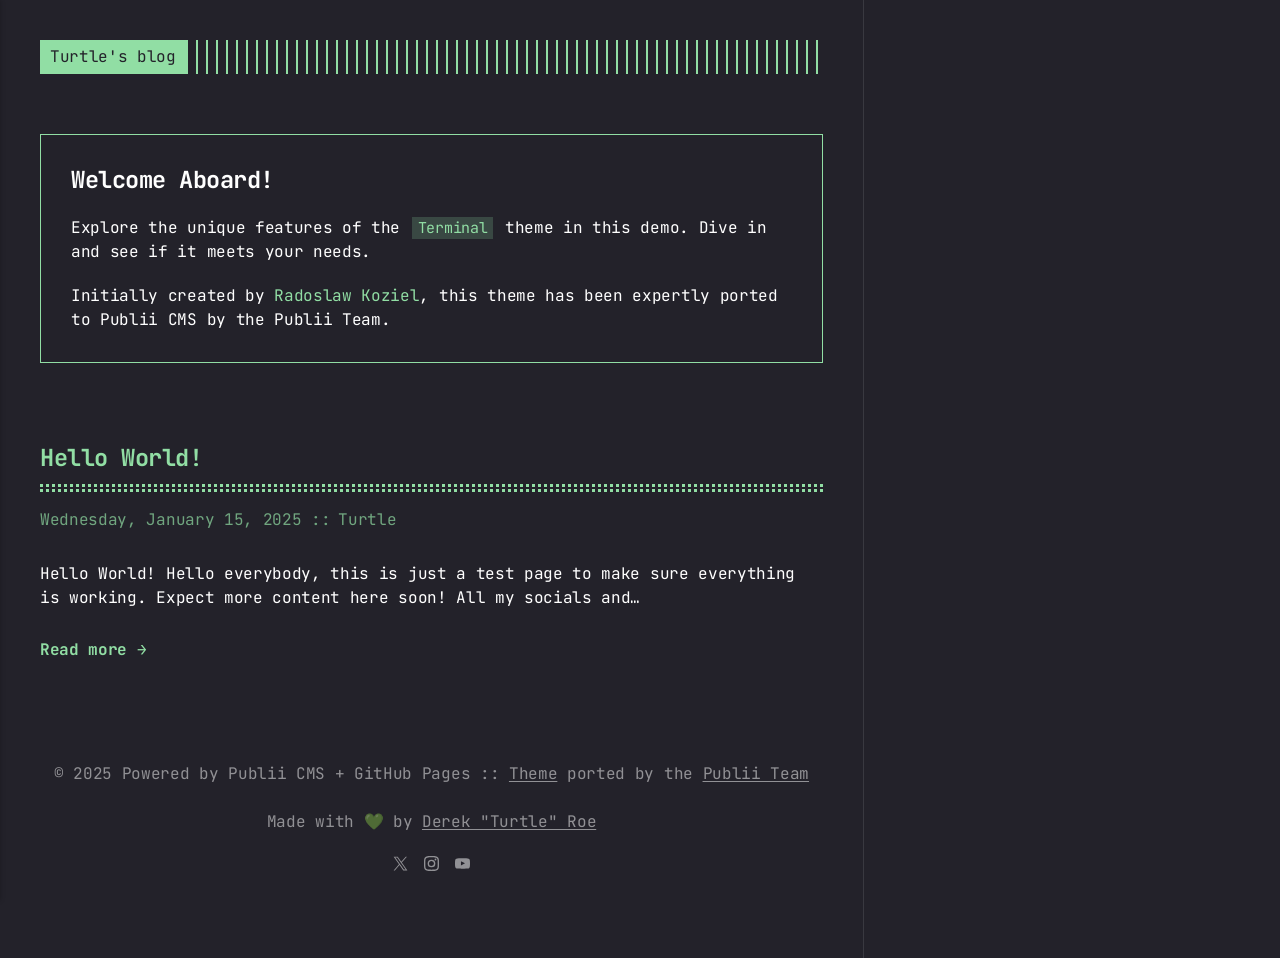
<file: index.html>
<!DOCTYPE html><html lang="en-us"><head><meta charset="utf-8"><meta http-equiv="X-UA-Compatible" content="IE=edge"><meta name="viewport" content="width=device-width,initial-scale=1"><title>Turtle&#x27;s blog</title><meta name="generator" content="Publii Open-Source CMS for Static Site"><link rel="canonical" href="./"><link rel="preload" href="./assets/dynamic/fonts/jetbrainsmono/jetbrainsmono.woff2" as="font" type="font/woff2" crossorigin><link rel="preload" href="./assets/dynamic/fonts/jetbrainsmono/jetbrainsmono-italic.woff2" as="font" type="font/woff2" crossorigin><link rel="stylesheet" href="./assets/css/style.css?v=d0452dc359017e29f30d594f82762bfa"><script type="application/ld+json">{"@context":"http://schema.org","@type":"Organization","name":"Turtle's blog","url":"./","sameAs":["https://twitter.com/derekturtleroe","https://instagram.com/derekturtleroe","https://youtube.com/@derekturtleroe"]}</script><noscript><style>img[loading] {
                    opacity: 1;
                }</style></noscript></head><body class="home-template"><div class="container"><header class="header"><div class="header__logo"><a class="logo" href="./">Turtle&#x27;s blog</a></div><nav class="navbar js-navbar"><button class="navbar__toggle js-toggle" aria-label="Menu" aria-haspopup="true" aria-expanded="false"><span class="navbar__toggle-box"><span class="navbar__toggle-inner">Menu</span></span></button><ul class="navbar__menu"></ul></nav></header><main class="content"><div class="hero framed"><h1>Welcome Aboard!</h1><p>Explore the unique features of the <code>Terminal</code> theme in this demo. Dive in and see if it meets your needs.</p><p>Initially created by <a href="https://github.com/panr" target="_blank" rel="nofollow noopener">Radoslaw Koziel</a>, this theme has been expertly ported to Publii CMS by the Publii Team.</p></div><div class="posts"><article class="post"><header><h2 class="h1 post__title"><a href="./test-page.html">Hello World!</a></h2><div class="post__meta"><time datetime="2025-01-15T05:53" class="post__date">Wednesday, January 15, 2025 </time><a href="./authors/turtle/" class="post__author">Turtle</a></div><div class="post__tags"></div></header><div class="post__content"><p>Hello World! Hello everybody, this is just a test page to make sure everything is working. Expect more content here soon! All my socials and&hellip;</p><a href="./test-page.html" class="read-more">Read more &#8594;</a></div></article></div></main><footer class="footer"><div class="footer__inner"><div class="footer__copyright"><p>© 2025 Powered by Publii CMS + GitHub Pages :: <a href="https://github.com/panr/hugo-theme-terminal" target="_blank" rel="noopener">Theme</a> ported by the <a href="https://getpublii.com/customization-service/" target="_blank" rel="noopener">Publii Team</a><br><br>Made with 💚 by <a href="https://bio.link/derekturtleroe">Derek "Turtle" Roe</a></p></div><div class="footer__social"><a href="https://twitter.com/derekturtleroe" aria-label="Twitter"><svg><use xlink:href="./assets/svg/svg-map.svg#twitter"/></svg> </a><a href="https://instagram.com/derekturtleroe" aria-label="Instagram"><svg><use xlink:href="./assets/svg/svg-map.svg#instagram"/></svg> </a><a href="https://youtube.com/@derekturtleroe" aria-label="Youtube"><svg><use xlink:href="./assets/svg/svg-map.svg#youtube"/></svg></a></div></div></footer></div><script defer="defer" src="./assets/js/scripts.min.js?v=c2232aa7558e9517946129d2a1b8c770"></script><script>window.publiiThemeMenuConfig={mobileMenuMode:'sidebar',animationSpeed:300,submenuWidth: 'auto',doubleClickTime:500,mobileMenuExpandableSubmenus:true,relatedContainerForOverlayMenuSelector:'.top'};</script><script>var images = document.querySelectorAll('img[loading]');
        for (var i = 0; i < images.length; i++) {
            if (images[i].complete) {
                images[i].classList.add('is-loaded');
            } else {
                images[i].addEventListener('load', function () {
                    this.classList.add('is-loaded');
                }, false);
            }
        }</script></body></html>
</file>
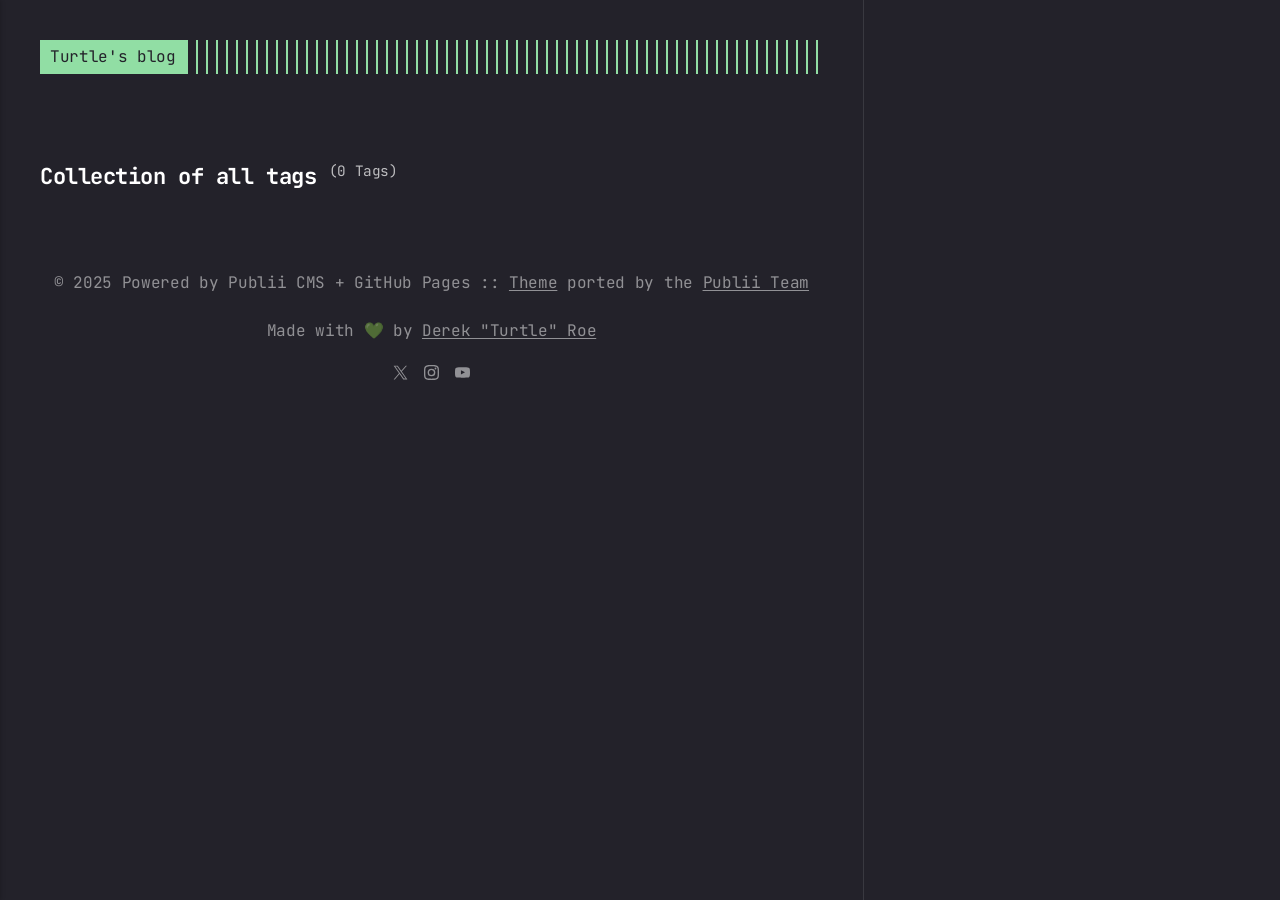
<file: tags/index.html>
<!DOCTYPE html><html lang="en-us"><head><meta charset="utf-8"><meta http-equiv="X-UA-Compatible" content="IE=edge"><meta name="viewport" content="width=device-width,initial-scale=1"><title>All tags - Turtle&#x27;s blog</title><meta name="robots" content="noindex, follow"><meta name="generator" content="Publii Open-Source CMS for Static Site"><link rel="preload" href="./../assets/dynamic/fonts/jetbrainsmono/jetbrainsmono.woff2" as="font" type="font/woff2" crossorigin><link rel="preload" href="./../assets/dynamic/fonts/jetbrainsmono/jetbrainsmono-italic.woff2" as="font" type="font/woff2" crossorigin><link rel="stylesheet" href="./../assets/css/style.css?v=d0452dc359017e29f30d594f82762bfa"><script type="application/ld+json">{"@context":"http://schema.org","@type":"Organization","name":"Turtle's blog","url":"./../","sameAs":["https://twitter.com/derekturtleroe","https://instagram.com/derekturtleroe","https://youtube.com/@derekturtleroe"]}</script><noscript><style>img[loading] {
                    opacity: 1;
                }</style></noscript></head><body class="tags-template"><div class="container"><header class="header"><div class="header__logo"><a class="logo" href="./../">Turtle&#x27;s blog</a></div><nav class="navbar js-navbar"><button class="navbar__toggle js-toggle" aria-label="Menu" aria-haspopup="true" aria-expanded="false"><span class="navbar__toggle-box"><span class="navbar__toggle-inner">Menu</span></span></button><ul class="navbar__menu"></ul></nav></header><main class="content page page--tags"><div class="content page"><div class="page__header"><h1 class="h2 page__title">Collection of all tags <sup>(0 Tags)</sup></h1></div><ul class="list"></ul></div></main><footer class="footer"><div class="footer__inner"><div class="footer__copyright"><p>© 2025 Powered by Publii CMS + GitHub Pages :: <a href="https://github.com/panr/hugo-theme-terminal" target="_blank" rel="noopener">Theme</a> ported by the <a href="https://getpublii.com/customization-service/" target="_blank" rel="noopener">Publii Team</a><br><br>Made with 💚 by <a href="https://bio.link/derekturtleroe">Derek "Turtle" Roe</a></p></div><div class="footer__social"><a href="https://twitter.com/derekturtleroe" aria-label="Twitter"><svg><use xlink:href="./../assets/svg/svg-map.svg#twitter"/></svg> </a><a href="https://instagram.com/derekturtleroe" aria-label="Instagram"><svg><use xlink:href="./../assets/svg/svg-map.svg#instagram"/></svg> </a><a href="https://youtube.com/@derekturtleroe" aria-label="Youtube"><svg><use xlink:href="./../assets/svg/svg-map.svg#youtube"/></svg></a></div></div></footer></div><script defer="defer" src="./../assets/js/scripts.min.js?v=c2232aa7558e9517946129d2a1b8c770"></script><script>window.publiiThemeMenuConfig={mobileMenuMode:'sidebar',animationSpeed:300,submenuWidth: 'auto',doubleClickTime:500,mobileMenuExpandableSubmenus:true,relatedContainerForOverlayMenuSelector:'.top'};</script><script>var images = document.querySelectorAll('img[loading]');
        for (var i = 0; i < images.length; i++) {
            if (images[i].complete) {
                images[i].classList.add('is-loaded');
            } else {
                images[i].addEventListener('load', function () {
                    this.classList.add('is-loaded');
                }, false);
            }
        }</script></body></html>
</file>
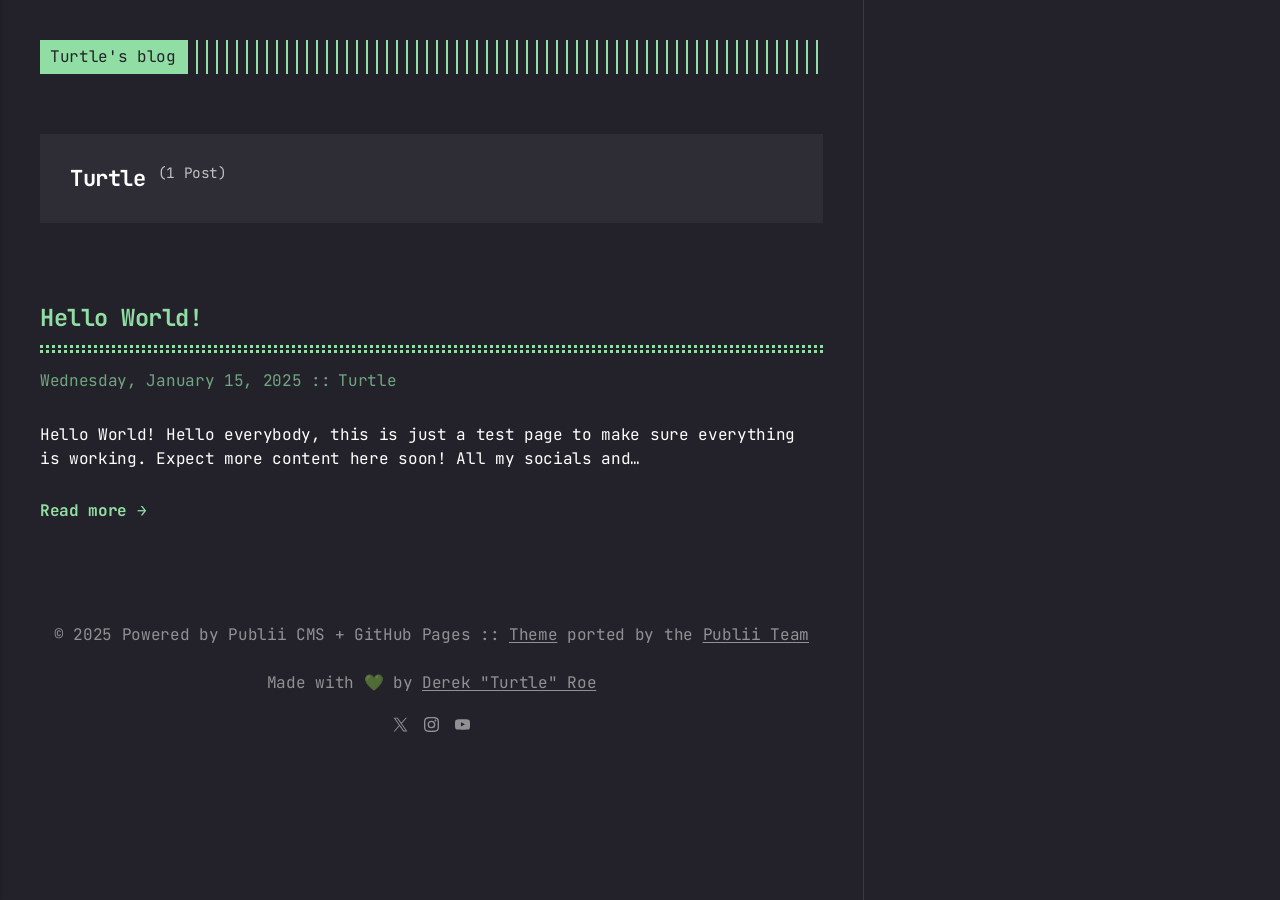
<file: authors/turtle/index.html>
<!DOCTYPE html><html lang="en-us"><head><meta charset="utf-8"><meta http-equiv="X-UA-Compatible" content="IE=edge"><meta name="viewport" content="width=device-width,initial-scale=1"><title>Author: Turtle - Turtle&#x27;s blog</title><meta name="robots" content="noindex, follow"><meta name="generator" content="Publii Open-Source CMS for Static Site"><link rel="preload" href="./../../assets/dynamic/fonts/jetbrainsmono/jetbrainsmono.woff2" as="font" type="font/woff2" crossorigin><link rel="preload" href="./../../assets/dynamic/fonts/jetbrainsmono/jetbrainsmono-italic.woff2" as="font" type="font/woff2" crossorigin><link rel="stylesheet" href="./../../assets/css/style.css?v=d0452dc359017e29f30d594f82762bfa"><script type="application/ld+json">{"@context":"http://schema.org","@type":"Organization","name":"Turtle's blog","url":"./../../","sameAs":["https://twitter.com/derekturtleroe","https://instagram.com/derekturtleroe","https://youtube.com/@derekturtleroe"]}</script><noscript><style>img[loading] {
                    opacity: 1;
                }</style></noscript></head><body class="author-template"><div class="container"><header class="header"><div class="header__logo"><a class="logo" href="./../../">Turtle&#x27;s blog</a></div><nav class="navbar js-navbar"><button class="navbar__toggle js-toggle" aria-label="Menu" aria-haspopup="true" aria-expanded="false"><span class="navbar__toggle-box"><span class="navbar__toggle-inner">Menu</span></span></button><ul class="navbar__menu"></ul></nav></header><main class="content page page--author"><div class="page__header hero page--author__header"><div class="page--author__top"><h1 class="h2 page__title">Turtle <sup>(1 Post)</sup></h1></div></div><div class="posts"><article class="post"><header><h2 class="h1 post__title"><a href="./../../test-page.html">Hello World!</a></h2><div class="post__meta"><time datetime="2025-01-15T05:53" class="post__date">Wednesday, January 15, 2025 </time><a href="./../../authors/turtle/" class="post__author">Turtle</a></div><div class="post__tags"></div></header><div class="post__content"><p>Hello World! Hello everybody, this is just a test page to make sure everything is working. Expect more content here soon! All my socials and&hellip;</p><a href="./../../test-page.html" class="read-more">Read more &#8594;</a></div></article></div></main><footer class="footer"><div class="footer__inner"><div class="footer__copyright"><p>© 2025 Powered by Publii CMS + GitHub Pages :: <a href="https://github.com/panr/hugo-theme-terminal" target="_blank" rel="noopener">Theme</a> ported by the <a href="https://getpublii.com/customization-service/" target="_blank" rel="noopener">Publii Team</a><br><br>Made with 💚 by <a href="https://bio.link/derekturtleroe">Derek "Turtle" Roe</a></p></div><div class="footer__social"><a href="https://twitter.com/derekturtleroe" aria-label="Twitter"><svg><use xlink:href="./../../assets/svg/svg-map.svg#twitter"/></svg> </a><a href="https://instagram.com/derekturtleroe" aria-label="Instagram"><svg><use xlink:href="./../../assets/svg/svg-map.svg#instagram"/></svg> </a><a href="https://youtube.com/@derekturtleroe" aria-label="Youtube"><svg><use xlink:href="./../../assets/svg/svg-map.svg#youtube"/></svg></a></div></div></footer></div><script defer="defer" src="./../../assets/js/scripts.min.js?v=c2232aa7558e9517946129d2a1b8c770"></script><script>window.publiiThemeMenuConfig={mobileMenuMode:'sidebar',animationSpeed:300,submenuWidth: 'auto',doubleClickTime:500,mobileMenuExpandableSubmenus:true,relatedContainerForOverlayMenuSelector:'.top'};</script><script>var images = document.querySelectorAll('img[loading]');
        for (var i = 0; i < images.length; i++) {
            if (images[i].complete) {
                images[i].classList.add('is-loaded');
            } else {
                images[i].addEventListener('load', function () {
                    this.classList.add('is-loaded');
                }, false);
            }
        }</script></body></html>
</file>
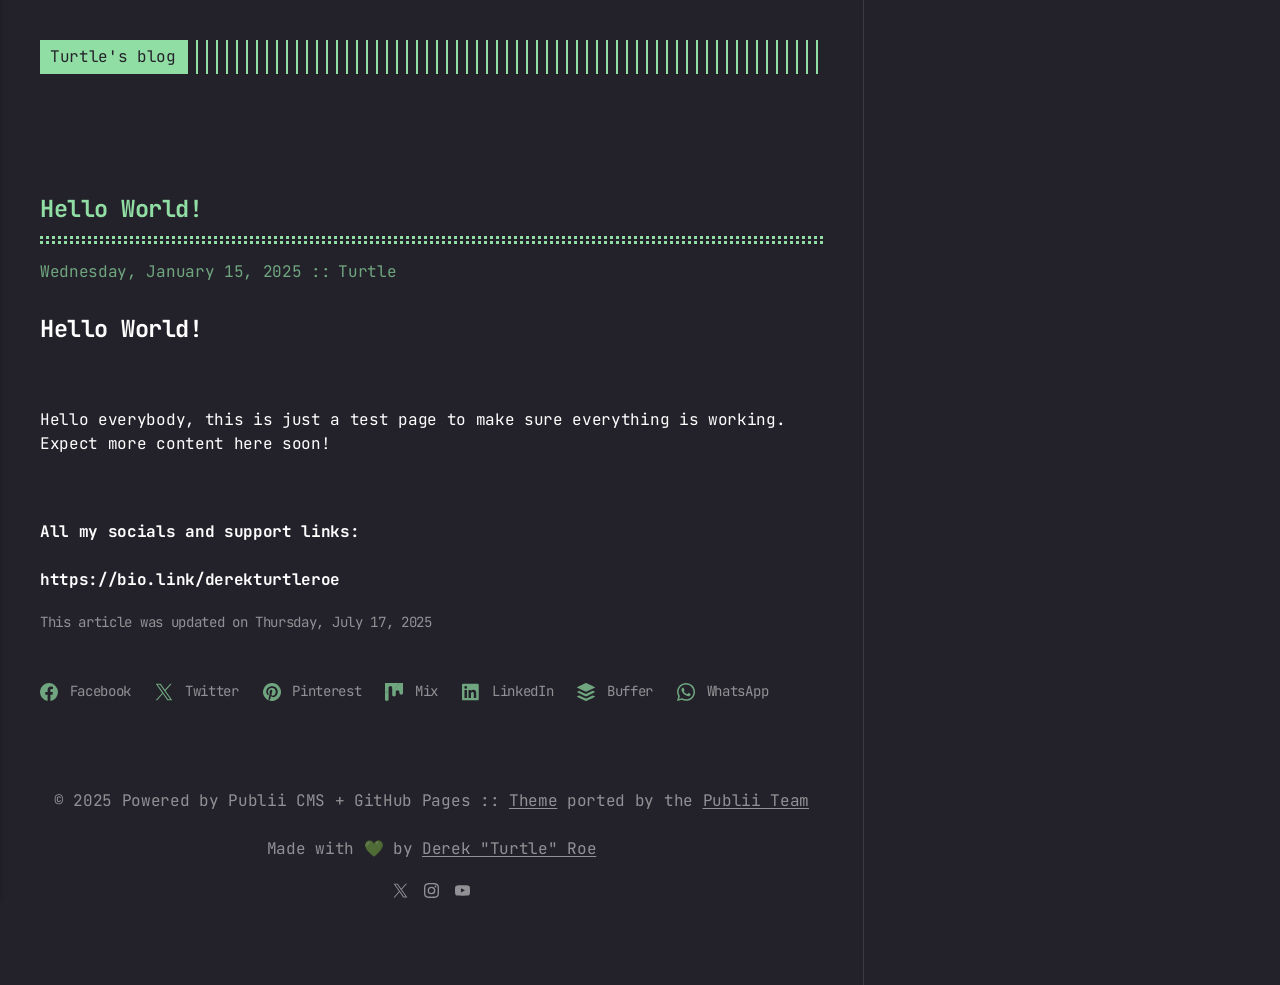
<file: test-page.html>
<!DOCTYPE html><html lang="en-us"><head><meta charset="utf-8"><meta http-equiv="X-UA-Compatible" content="IE=edge"><meta name="viewport" content="width=device-width,initial-scale=1"><title>Hello World! - Turtle&#x27;s blog</title><meta name="description" content="Hello World! Hello everybody, this is just a test page to make sure everything is working. Expect more content here soon! All my socials and&hellip;"><meta name="generator" content="Publii Open-Source CMS for Static Site"><link rel="canonical" href="./test-page.html"><link rel="preload" href="./assets/dynamic/fonts/jetbrainsmono/jetbrainsmono.woff2" as="font" type="font/woff2" crossorigin><link rel="preload" href="./assets/dynamic/fonts/jetbrainsmono/jetbrainsmono-italic.woff2" as="font" type="font/woff2" crossorigin><link rel="stylesheet" href="./assets/css/style.css?v=d0452dc359017e29f30d594f82762bfa"><script type="application/ld+json">{"@context":"http://schema.org","@type":"Article","mainEntityOfPage":{"@type":"WebPage","@id":"./test-page.html"},"headline":"Hello World!","datePublished":"2025-01-15T05:53-06:00","dateModified":"2025-07-17T18:27-05:00","description":"Hello World! Hello everybody, this is just a test page to make sure everything is working. Expect more content here soon! All my socials and&hellip;","author":{"@type":"Person","name":"Turtle","url":"./authors/turtle/"},"publisher":{"@type":"Organization","name":"Turtle"}}</script><noscript><style>img[loading] {
                    opacity: 1;
                }</style></noscript></head><body class="post-template"><div class="container"><header class="header"><div class="header__logo"><a class="logo" href="./">Turtle&#x27;s blog</a></div><nav class="navbar js-navbar"><button class="navbar__toggle js-toggle" aria-label="Menu" aria-haspopup="true" aria-expanded="false"><span class="navbar__toggle-box"><span class="navbar__toggle-inner">Menu</span></span></button><ul class="navbar__menu"></ul></nav></header><main class="content"><article class="post"><header><h1 class="post__title">Hello World!</h1><div class="post__meta"><time datetime="2025-01-15T05:53" class="post__date">Wednesday, January 15, 2025 </time><span class="post__author"><a href="./authors/turtle/" class="feed__author">Turtle</a></span></div></header><div class="post__entry"><h1>Hello World!</h1><p> </p><p>Hello everybody, this is just a test page to make sure everything is working. Expect more content here soon!</p><p> </p><p><strong>All my socials and support links:</strong><br><br><strong>https://bio.link/derekturtleroe</strong></p></div><footer class="wrapper post__footer"><p class="post__last-updated">This article was updated on Thursday, July 17, 2025</p><div class="post__share"><a href="https://www.facebook.com/sharer/sharer.php?u=%23PUBLII_RELATIVE_URL_BASE%23%2Ftest-page.html" class="js-share invert facebook" rel="nofollow noopener noreferrer"><svg class="icon" aria-hidden="true" focusable="false"><use xlink:href="./assets/svg/svg-map.svg#facebook"/></svg> <span>Facebook</span> </a><a href="https://twitter.com/intent/tweet?url=%23PUBLII_RELATIVE_URL_BASE%23%2Ftest-page.html&amp;via=%40DerekTurtleRoe&amp;text=Hello%20World!" class="js-share invert twitter" rel="nofollow noopener noreferrer"><svg class="icon" aria-hidden="true" focusable="false"><use xlink:href="./assets/svg/svg-map.svg#twitter"/></svg> <span>Twitter</span> </a><a href="https://pinterest.com/pin/create/button/?url=%23PUBLII_RELATIVE_URL_BASE%23%2Ftest-page.html&amp;media=undefined&amp;description=Hello%20World!" class="js-share invert pinterest" rel="nofollow noopener noreferrer"><svg class="icon" aria-hidden="true" focusable="false"><use xlink:href="./assets/svg/svg-map.svg#pinterest"/></svg> <span>Pinterest</span> </a><a href="https://mix.com/add?url=%23PUBLII_RELATIVE_URL_BASE%23%2Ftest-page.html" class="js-share invert mix" rel="nofollow noopener noreferrer"><svg class="icon" aria-hidden="true" focusable="false"><use xlink:href="./assets/svg/svg-map.svg#mix"/></svg> <span>Mix</span> </a><a href="https://www.linkedin.com/sharing/share-offsite/?url=%23PUBLII_RELATIVE_URL_BASE%23%2Ftest-page.html" class="js-share invert linkedin" rel="nofollow noopener noreferrer"><svg class="icon" aria-hidden="true" focusable="false"><use xlink:href="./assets/svg/svg-map.svg#linkedin"/></svg> <span>LinkedIn</span> </a><a href="https://buffer.com/add?text=Hello%20World!&amp;url=%23PUBLII_RELATIVE_URL_BASE%23%2Ftest-page.html" class="js-share invert buffer" rel="nofollow noopener noreferrer"><svg class="icon" aria-hidden="true" focusable="false"><use xlink:href="./assets/svg/svg-map.svg#buffer"/></svg> <span>Buffer</span> </a><a href="https://api.whatsapp.com/send?text=Hello%20World! %23PUBLII_RELATIVE_URL_BASE%23%2Ftest-page.html" class="js-share invert whatsapp" rel="nofollow noopener noreferrer"><svg class="icon" aria-hidden="true" focusable="false"><use xlink:href="./assets/svg/svg-map.svg#whatsapp"/></svg> <span>WhatsApp</span></a></div></footer></article></main><footer class="footer"><div class="footer__inner"><div class="footer__copyright"><p>© 2025 Powered by Publii CMS + GitHub Pages :: <a href="https://github.com/panr/hugo-theme-terminal" target="_blank" rel="noopener">Theme</a> ported by the <a href="https://getpublii.com/customization-service/" target="_blank" rel="noopener">Publii Team</a><br><br>Made with 💚 by <a href="https://bio.link/derekturtleroe">Derek "Turtle" Roe</a></p></div><div class="footer__social"><a href="https://twitter.com/derekturtleroe" aria-label="Twitter"><svg><use xlink:href="./assets/svg/svg-map.svg#twitter"/></svg> </a><a href="https://instagram.com/derekturtleroe" aria-label="Instagram"><svg><use xlink:href="./assets/svg/svg-map.svg#instagram"/></svg> </a><a href="https://youtube.com/@derekturtleroe" aria-label="Youtube"><svg><use xlink:href="./assets/svg/svg-map.svg#youtube"/></svg></a></div></div></footer></div><script defer="defer" src="./assets/js/scripts.min.js?v=c2232aa7558e9517946129d2a1b8c770"></script><script>window.publiiThemeMenuConfig={mobileMenuMode:'sidebar',animationSpeed:300,submenuWidth: 'auto',doubleClickTime:500,mobileMenuExpandableSubmenus:true,relatedContainerForOverlayMenuSelector:'.top'};</script><script>var images = document.querySelectorAll('img[loading]');
        for (var i = 0; i < images.length; i++) {
            if (images[i].complete) {
                images[i].classList.add('is-loaded');
            } else {
                images[i].addEventListener('load', function () {
                    this.classList.add('is-loaded');
                }, false);
            }
        }</script></body></html>
</file>
<file: assets/css/style.css>
@font-face{font-family:'JetBrains Mono';src:url('../dynamic/fonts/jetbrainsmono/jetbrainsmono.woff2') format('woff2');font-weight:100 800;font-display:swap;font-style:normal}@font-face{font-family:'JetBrains Mono';src:url('../dynamic/fonts/jetbrainsmono/jetbrainsmono-italic.woff2') format('woff2');font-weight:100 800;font-display:swap;font-style:italic}:root{--page-margin:20px;--page-width:864px;--navbar-height:34px;--border-radius:0;--baseline:0.25rem;--gallery-gap:0.25rem;--transition:all 0.24s ease-out;--body-font:'JetBrains Mono',monospace;--heading-font:'JetBrains Mono',monospace;--logo-font:var(--body-font);--menu-font:var(--body-font);--font-size:clamp(1rem, 1rem + (0 * ((100vw - 20rem) / 50)), 1rem);--font-weight-normal:400;--font-weight-bold:700;--line-height:1.5;--letter-spacing:-0.02em;--headings-weight:700;--headings-transform:none;--headings-style:normal;--headings-letter-spacing:-0.02em;--headings-line-height:1.3;--accent:135,54%,72%;--background:248,11%,15%;--color:0,0%,100%;--highlight-color:#FFA96B;--info-color:#A8D8FF;--success-color:#6DD18C;--warning-color:#FF8789}@media all and (min-width:42.75em){:root{--page-margin:40px}}*,:after,:before{-webkit-box-sizing:border-box;box-sizing:border-box;margin:0;padding:0}article,aside,footer,header,hgroup,main,nav,section{display:block}li{list-style:none}img{height:auto;max-width:100%;vertical-align:top}button,input,select,textarea{font:inherit}address{font-style:normal}::-moz-selection{background:hsla(var(--accent),var(--alpha,1));color:hsla(var(--background),var(--alpha,1))}::selection{background:hsla(var(--accent),var(--alpha,1));color:hsla(var(--background),var(--alpha,1))}html{font-size:var(--font-size);-webkit-font-smoothing:antialiased;-moz-osx-font-smoothing:grayscale;scroll-behavior:smooth;scroll-padding-top:calc(var(--baseline) * 5)}html.no-scroll{overflow:hidden}body{background:hsla(var(--background),var(--alpha,1));color:hsla(var(--color),var(--alpha,1));font-family:var(--body-font);font-variation-settings:"wght" var(--font-weight-normal);letter-spacing:var(--letter-spacing);line-height:var(--line-height);-ms-scroll-chaining:none;overscroll-behavior:none}a{text-decoration:none}a{color:hsla(var(--accent),var(--alpha,1));-webkit-transition:var(--transition);transition:var(--transition)}a:hover{color:hsla(var(--color),var(--alpha,1));text-decoration:underline;text-decoration-thickness:0.02em;text-underline-offset:0.15em;-webkit-text-decoration-skip:ink;text-decoration-skip-ink:auto}a:active{color:hsla(var(--color),var(--alpha,1))}a:focus{outline:0}.invert{color:hsla(var(--color),var(--alpha,1));-webkit-transition:var(--transition);transition:var(--transition)}.invert:hover{color:hsla(var(--accent),var(--alpha,1));text-decoration:underline;text-decoration-thickness:0.02em;text-underline-offset:0.15em;-webkit-text-decoration-skip:ink;text-decoration-skip-ink:auto}.invert:active{color:hsla(var(--accent),var(--alpha,1))}.invert:focus{outline:0}dl,ol,p,pre,ul{margin-top:calc(var(--baseline) * 5)}blockquote,figure,hr{margin-top:calc(var(--baseline) * 8);margin-bottom:calc(var(--baseline) * 8)}pre,table{margin-top:calc(var(--baseline) * 6);margin-bottom:calc(var(--baseline) * 7)}h1,h2,h3,h4,h5,h6{color:hsla(var(--color),var(--alpha,1));font-family:var(--heading-font);font-variation-settings:"wght" var(--headings-weight);font-style:var(--headings-style);-ms-hyphens:manual;hyphens:manual;letter-spacing:var(--headings-letter-spacing);line-height:var(--headings-line-height);margin-top:calc(var(--baseline) * 12);text-transform:var(--headings-transform)}.h1,h1{font-size:clamp(1.3808408252rem, 1.3808408252rem + .0920560555 * (100vw - 20rem) / 50, 1.4728968807rem)}.h2,h2{font-size:clamp(1.2945382732rem, 1.2945382732rem + .086302552 * (100vw - 20rem) / 50, 1.3808408252rem)}.h3,h3{font-size:clamp(1.2136296308rem, 1.2136296308rem + .0809086425 * (100vw - 20rem) / 50, 1.2945382732rem)}.h4,h4{font-size:clamp(1.1377777785rem, 1.1377777785rem + .0758518523 * (100vw - 20rem) / 50, 1.2136296308rem)}.h5,h5{font-size:clamp(1.066666667rem, 1.066666667rem + .0711111115 * (100vw - 20rem) / 50, 1.1377777785rem)}.h6,h6{font-size:clamp(1rem, 1rem + .066666667 * (100vw - 20rem) / 50, 1.066666667rem)}b,strong{font-variation-settings:"wght" var(--font-weight-bold)}blockquote{border-top:1px solid hsla(var(--accent),var(--alpha,1));border-bottom:1px solid hsla(var(--accent),var(--alpha,1));padding:calc(var(--baseline) * 6);position:relative}blockquote::before{content:">";color:hsla(var(--accent),var(--alpha,1));display:block;left:0;position:absolute}blockquote>:first-child{margin-top:0}ol,ul{margin-left:2ch}ol>li,ul>li{list-style:inherit;padding:0;position:relative}ol ol,ol ul,ul ol,ul ul{margin-top:0}dl dt{font-variation-settings:"wght" var(--font-weight-bold)}code,kbd{font-family:var(--monospace-font);background:hsla(var(--accent),var(--alpha,.2));color:hsla(var(--accent),var(--alpha,1));padding:1px 6px;margin:0 2px;font-size:.9374999997rem}code code,code kbd,kbd code,kbd kbd{background:0 0;padding:0;margin:0}pre{border:1px solid hsla(var(--color),.1);border-radius:var(--border-radius);color:hsla(var(--accent),var(--alpha,1));font-size:.9374999997rem;max-height:var(--pre-height);overflow:auto;padding:calc(var(--baseline) * 5);white-space:pre-wrap;word-wrap:break-word}pre>code{background:0 0;font-size:inherit;padding:0}table{border:1px dashed hsla(var(--accent),var(--alpha,1));border-collapse:collapse;vertical-align:top;text-align:left;width:100%}table td,table th{border:1px dashed hsla(var(--accent),var(--alpha,1));padding:calc(var(--baseline) * 2.5) calc(var(--baseline) * 4)}table th{font-variation-settings:"wght" var(--font-weight-bold);color:hsla(var(--accent),var(--alpha,1))}figcaption{clear:both;color:var(--gray);font-size:.7241964329rem;margin:calc(var(--baseline) * 2.5) 0 0;text-align:center}sub,sup{font-size:65%}small{font-size:.8789062495rem}.separator,hr{background:0 0;border:none;height:auto;line-height:1;max-width:none;position:relative;text-align:center}.separator::before,hr::before{content:"";font-size:1.2136296308rem;font-variation-settings:"wght" var(--font-weight-bold);letter-spacing:1.1377777785rem;padding-left:1.1377777785rem}.separator:not(.separator--dots):not(.separator--dot)::after,hr:not(.separator--dots):not(.separator--dot)::after{border-top:1px solid hsla(var(--color),.1);content:"";height:1px;position:absolute;width:100%;top:50%;left:0}.separator--dots::before{content:"···";color:hsla(var(--accent),var(--alpha,1))}.separator--dot::before{content:"·";color:hsla(var(--accent),var(--alpha,1))}.button-container{display:table;margin-left:auto;margin-right:auto}.btn,[type=button],[type=submit],a.btn,button{align-items:center;-webkit-appearance:none;-moz-appearance:none;appearance:none;background:hsla(var(--accent),var(--alpha,1));border:1px solid hsla(var(--accent),var(--alpha,1));border-radius:8;color:hsla(var(--background),1);cursor:pointer;display:inline-flex;flex:1;font:inherit;font-variation-settings:"wght" var(--font-weight-bold);justify-content:center;margin:5px 0;outline:0;padding:8px 18px;position:relative;text-align:center;text-decoration:none;-webkit-transition:var(--transition);transition:var(--transition)}@media all and (min-width:42.75em){.btn,[type=button],[type=submit],a.btn,button{flex:0}}.btn:hover,[type=button]:hover,[type=submit]:hover,a.btn:hover,button:hover{--alpha:.8}.btn--outline,a.btn--outline{background:0 0;-webkit-box-shadow:none;box-shadow:none;color:hsla(var(--accent),var(--alpha,1))}.btn--outline:hover,a.btn--outline:hover{-webkit-transform:none;transform:none;-webkit-box-shadow:none;box-shadow:none}.btn--link,a.btn--link{background:0 0;border:none;color:hsla(var(--accent),var(--alpha,1))}a.read-more{display:inline-flex;font-variation-settings:"wght" var(--font-weight-bold);margin:calc(var(--baseline) * 7) 0 calc(var(--baseline) * 5);max-width:100%}[type=button],[type=submit],button{-webkit-appearance:none;-moz-appearance:none}::-webkit-input-placeholder{color:hsla(var(--accent),var(--alpha,.7))}::-moz-placeholder{color:hsla(var(--accent),var(--alpha,.7))}:-ms-input-placeholder{color:hsla(var(--accent),var(--alpha,.7))}::-ms-input-placeholder{color:hsla(var(--accent),var(--alpha,.7))}::placeholder{color:hsla(var(--accent),var(--alpha,.7))}input,select,textarea{background:0 0;color:hsla(var(--accent),var(--alpha,1));border:1px solid hsla(var(--accent),var(--alpha,1));border-radius:0;padding:10px;margin:5px 0;font:inherit;-webkit-appearance:none;-moz-appearance:none;appearance:none}input :active,input:focus,select :active,select:focus,textarea :active,textarea:focus{border-color:hsla(var(--color),var(--alpha,1));outline:1px solid hsla(var(--color),var(--alpha,1))}input:active,select:active,textarea:active{-webkit-box-shadow:none;box-shadow:none}select{background:hsla(var(--background),var(--alpha,1))}select option{background:hsla(var(--background),var(--alpha,1))}input[type=checkbox],input[type=radio]{vertical-align:middle;padding:10px;-webkit-box-shadow:inset 0 0 0 3px hsla(var(--background),var(--alpha,1));box-shadow:inset 0 0 0 3px hsla(var(--background),var(--alpha,1))}input[type=checkbox]:checked,input[type=radio]:checked{background:hsla(var(--accent),var(--alpha,1))}input[type=radio]{border-radius:50%}.header{display:flex}@media all and (max-width:42.6875em){.header{justify-content:space-between;gap:10px}}@media all and (min-width:42.75em){.header{flex-direction:column;position:relative}}.header__logo{display:flex;flex:1;margin-bottom:calc(var(--baseline) * 5)}.header__logo::after{content:"";background:repeating-linear-gradient(90deg,hsla(var(--accent),var(--alpha,1)),hsla(var(--accent),var(--alpha,1)) 2px,transparent 0,transparent 10px);display:block;width:100%;right:10px}.header__logo a{flex:0 0 auto;max-width:100%;text-decoration:none}.logo{align-items:center;background:hsla(var(--accent),var(--alpha,1));color:hsla(var(--background),var(--alpha,1))!important;display:flex;height:var(--navbar-height);padding:5px 10px;text-decoration:none}.logo>img{height:inherit;-o-object-fit:contain;object-fit:contain;width:auto}.navbar{position:relative}@media all and (min-width:42.75em){.navbar{display:flex;align-items:flex-start;justify-content:space-between;margin-bottom:calc(var(--baseline) * 5)}}.navbar .navbar__menu{display:flex;flex-wrap:wrap;list-style:none;margin:0;padding:0}@media all and (max-width:42.6875em){.navbar .navbar__menu{display:none}}.navbar .navbar__menu li{font-family:var(--menu-font);display:block;line-height:var(--line-height);font-variation-settings:"wght" var(--font-weight-normal);margin:0;padding:0;position:relative;width:auto}.navbar .navbar__menu li a{color:hsla(var(--color),var(--alpha,1));display:block;-webkit-transition:all .24s ease-out;transition:all .24s ease-out;text-decoration:underline;text-decoration-thickness:0.02em;text-underline-offset:0.15em;-webkit-text-decoration-skip:ink;text-decoration-skip-ink:auto}.navbar .navbar__menu li a:active,.navbar .navbar__menu li a:focus,.navbar .navbar__menu li a:hover{color:hsla(var(--accent),var(--alpha,1))}.navbar .navbar__menu li span{color:hsla(var(--color),var(--alpha,1));cursor:default;display:block}.navbar .navbar__menu>li{margin:0 1.25rem calc(var(--baseline) * 2.5) 0}.navbar .navbar__menu>li>[aria-haspopup=true]:not(a){color:hsla(var(--accent),var(--alpha,1))}.navbar .navbar__menu>li>[aria-haspopup=true]:not(a)::after{content:"";right:.25rem;width:0;height:0;border-left:4px solid transparent;border-right:4px solid transparent;border-top:5px solid hsla(var(--accent),var(--alpha,1));position:absolute;top:50%;-webkit-transform:translate(0,-50%);transform:translate(0,-50%)}.navbar .navbar__menu>li>[aria-haspopup=true]{padding:0 1.25rem 0 0}.navbar .navbar__menu>li>[aria-haspopup=true]::after{content:"";right:.25rem;width:0;height:0;border-left:4px solid transparent;border-right:4px solid transparent;border-top:5px solid hsla(var(--color),var(--alpha,1));position:absolute;top:50%;-webkit-transform:translate(0,-50%);transform:translate(0,-50%)}.navbar .navbar__menu>li:hover>[aria-haspopup=true]{color:hsla(var(--accent),var(--alpha,1))}.navbar .navbar__menu>li:hover>[aria-haspopup=true]::after{border-top-color:hsla(var(--accent),var(--alpha,1))}.navbar .has-submenu:active>.navbar__submenu,.navbar .has-submenu:focus>.navbar__submenu,.navbar .has-submenu:hover>.navbar__submenu{left:0;opacity:1;-webkit-transform:scale(1);transform:scale(1);visibility:visible;margin-top:calc(var(--baseline) * 2)}.navbar .has-submenu:active>.navbar__submenu:before,.navbar .has-submenu:focus>.navbar__submenu:before,.navbar .has-submenu:hover>.navbar__submenu:before{content:"";height:calc(var(--baseline) * 3);left:0;position:absolute;width:100%;top:calc(var(--baseline) * -3)}.navbar .has-submenu:active>.navbar__submenu.is-right-submenu,.navbar .has-submenu:focus>.navbar__submenu.is-right-submenu,.navbar .has-submenu:hover>.navbar__submenu.is-right-submenu{left:auto;right:0;-webkit-transform-origin:right top;transform-origin:right top}.navbar .has-submenu .has-submenu:active>.navbar__submenu,.navbar .has-submenu .has-submenu:focus>.navbar__submenu,.navbar .has-submenu .has-submenu:hover>.navbar__submenu{top:0;margin-top:0}.navbar .has-submenu .has-submenu:active>.navbar__submenu.is-right-submenu,.navbar .has-submenu .has-submenu:focus>.navbar__submenu.is-right-submenu,.navbar .has-submenu .has-submenu:hover>.navbar__submenu.is-right-submenu{top:0;margin-top:0}.navbar .navbar__submenu{background:hsla(var(--background),var(--alpha,1));-webkit-box-shadow:0 10px rgba(34,33,41,.8),-10px 10px rgba(34,33,41,.8),10px 10px rgba(34,33,41,.8);box-shadow:0 10px rgba(34,33,41,.8),-10px 10px rgba(34,33,41,.8),10px 10px rgba(34,33,41,.8);border-radius:var(--border-radius);border:2px solid;left:-9999px;list-style-type:none;margin:0;padding:10px;position:absolute;visibility:hidden;white-space:nowrap;z-index:1;opacity:0;-webkit-transform:scale(.8);transform:scale(.8);-webkit-transform-origin:0 top;transform-origin:0 top;-webkit-transition:opacity .15s,-webkit-transform .3s cubic-bezier(.275, 1.375, .8, 1);transition:opacity .15s,-webkit-transform .3s cubic-bezier(.275, 1.375, .8, 1);transition:opacity .15s,transform .3s cubic-bezier(.275, 1.375, .8, 1);transition:opacity .15s,transform .3s cubic-bezier(.275, 1.375, .8, 1),-webkit-transform .3s cubic-bezier(.275, 1.375, .8, 1)}.navbar .navbar__submenu__submenu{z-index:2}.navbar .navbar__submenu li a,.navbar .navbar__submenu li span[aria-haspopup=true]{padding:calc(var(--baseline) * 2);-webkit-transition:all .24s ease;transition:all .24s ease}.navbar .navbar__submenu li a:active,.navbar .navbar__submenu li a:focus,.navbar .navbar__submenu li a:hover,.navbar .navbar__submenu li span[aria-haspopup=true]:active,.navbar .navbar__submenu li span[aria-haspopup=true]:focus,.navbar .navbar__submenu li span[aria-haspopup=true]:hover{color:hsla(var(--accent),var(--alpha,1))}.navbar .navbar__submenu li span{color:hsla(var(--color),var(--alpha,1));padding:calc(var(--baseline) * 2)}.navbar .navbar__submenu li:hover>a,.navbar .navbar__submenu li:hover>span[aria-haspopup=true]{color:hsla(var(--accent),var(--alpha,1))}.navbar .navbar__toggle{background:hsla(var(--background),var(--alpha,1));-webkit-box-shadow:none;box-shadow:none;border:2px solid hsla(var(--accent),var(--alpha,1));border-radius:var(--border-radius);color:hsla(var(--accent),var(--alpha,1));cursor:pointer;display:block;line-height:1;margin:0;overflow:visible;padding:7px 12px;position:relative;right:0;text-transform:none;z-index:2004}@media all and (min-width:42.75em){.navbar .navbar__toggle{display:none}}.navbar_mobile_overlay{background:hsla(var(--background),var(--alpha,1));height:100vh;left:0;opacity:1;overflow:auto;pointer-events:auto;position:fixed;top:4.4rem;-webkit-transition:all .3s cubic-bezier(0, 0, .3, 1);transition:all .3s cubic-bezier(0, 0, .3, 1);width:100%;z-index:1001}.navbar_mobile_overlay.is-hidden{opacity:0;pointer-events:none}.navbar_mobile_overlay .navbar__menu{margin:24px}.navbar_mobile_overlay .navbar__menu li{list-style:none;margin:0;padding:0;text-align:center}.navbar_mobile_overlay .navbar__menu li a{color:hsla(var(--color),var(--alpha,1));display:block;padding:10px 20px 10px 0;position:relative;text-decoration:underline;text-decoration-thickness:0.02em;text-underline-offset:0.15em;-webkit-text-decoration-skip:ink;text-decoration-skip-ink:auto}.navbar_mobile_overlay .navbar__menu li a:active,.navbar_mobile_overlay .navbar__menu li a:focus,.navbar_mobile_overlay .navbar__menu li a:hover{color:hsla(var(--accent),var(--alpha,1))}.navbar_mobile_overlay .navbar__menu li .is-separator{color:hsla(var(--accent),var(--alpha,1));cursor:default;display:block;position:relative;padding:10px 20px 10px 0}.navbar_mobile_overlay .navbar__menu li [aria-haspopup=true]::after{content:"";width:0;height:0;border-style:solid;border-width:4px 4px 0 4px;border-color:hsla(var(--accent),var(--alpha,1)) transparent transparent transparent;left:.5333333333rem;top:12px;position:relative}.navbar_mobile_overlay .navbar__submenu{margin:0;padding:0;visibility:hidden}.navbar_mobile_overlay .navbar__submenu[aria-hidden=false]{visibility:visible}.navbar_mobile_overlay .navbar__submenu_wrapper{height:0;opacity:0;overflow:hidden;-webkit-transition:all .3s cubic-bezier(.275, 1.375, .8, 1);transition:all .3s cubic-bezier(.275, 1.375, .8, 1)}.navbar_mobile_overlay .navbar__submenu_wrapper.is-active{height:auto;opacity:1}.navbar_mobile_sidebar{background:hsla(var(--background),var(--alpha,1));-webkit-box-shadow:0 0 5px rgba(0,0,0,.25);box-shadow:0 0 5px rgba(0,0,0,.25);height:100vh;left:0;max-width:400px;overflow:auto;position:fixed;top:0;-webkit-transition:all .3s cubic-bezier(0, 0, .3, 1);transition:all .3s cubic-bezier(0, 0, .3, 1);width:80%;z-index:1001}.navbar_mobile_sidebar.is-hidden{left:-400px}.navbar_mobile_sidebar .navbar__menu{margin:24px}.navbar_mobile_sidebar .navbar__menu li{font-family:var(--menu-font);font-size:16px;list-style:none;line-height:1.3;margin:0;padding:0}.navbar_mobile_sidebar .navbar__menu li a{color:hsla(var(--color),var(--alpha,1));display:block;padding:10px 20px 10px 0;position:relative;text-decoration:underline;text-decoration-thickness:0.02em;text-underline-offset:0.15em;-webkit-text-decoration-skip:ink;text-decoration-skip-ink:auto}.navbar_mobile_sidebar .navbar__menu li a:active,.navbar_mobile_sidebar .navbar__menu li a:focus,.navbar_mobile_sidebar .navbar__menu li a:hover{color:hsla(var(--accent),var(--alpha,1))}.navbar_mobile_sidebar .navbar__menu li .is-separator{color:hsla(var(--accent),var(--alpha,1));cursor:default;display:block;position:relative;padding:10px 20px 10px 0}.navbar_mobile_sidebar .navbar__menu li [aria-haspopup=true]::after{content:"";width:0;height:0;border-style:solid;border-width:4px 4px 0 4px;border-color:hsla(var(--accent),var(--alpha,1)) transparent transparent transparent;right:0;top:18px;position:absolute}.navbar_mobile_sidebar .navbar__submenu{margin:0 0 0 24px;padding:0;visibility:hidden}.navbar_mobile_sidebar .navbar__submenu[aria-hidden=false]{visibility:visible}.navbar_mobile_sidebar .navbar__submenu_wrapper{height:0;opacity:0;overflow:hidden;-webkit-transition:all .3s cubic-bezier(.275, 1.375, .8, 1);transition:all .3s cubic-bezier(.275, 1.375, .8, 1)}.navbar_mobile_sidebar .navbar__submenu_wrapper.is-active{height:auto;opacity:1}.navbar_mobile_sidebar__overlay{background:rgba(0,0,0,.5);height:100%;opacity:1;pointer-events:auto;position:fixed;top:0;-webkit-transition:all .3s cubic-bezier(0, 0, .3, 1);transition:all .3s cubic-bezier(0, 0, .3, 1);width:100%;z-index:10}.navbar_mobile_sidebar__overlay.is-hidden{opacity:0;pointer-events:none}.container{border-right:1px solid hsla(var(--color),var(--alpha,.1));display:flex;flex-direction:column;padding:var(--page-margin);max-width:var(--page-width);min-height:100vh}.container--center{border-left:1px solid hsla(var(--color),var(--alpha,.1));margin:0 auto}.content{display:flex;flex-direction:column}.content ul:not(.post__toc ul){list-style:none}.content ul:not(.post__toc ul) li:not(:empty):before{content:"-";position:absolute;left:-20px;color:hsla(var(--accent),var(--alpha,1))}.content ol:not(.post__toc ul){list-style:none;counter-reset:li}.content ol:not(.post__toc ul)>li{counter-increment:li}.content ol:not(.post__toc ul)>li:before{content:counter(li);position:absolute;right:calc(100% + 10px);color:hsla(var(--accent),var(--alpha,1));display:inline-block;text-align:right}.content ol:not(.post__toc ul)>li>ol{margin-left:2ch}.content ol:not(.post__toc ul)>li>ol>li{counter-increment:li}.content ol:not(.post__toc ul)>li>ol>li:before{content:counters(li, ".") " "}.hero{margin-top:calc(var(--baseline) * 5)}.framed{border:1px solid hsla(var(--accent),var(--alpha,1));padding:calc(var(--baseline) * 5)}@media all and (min-width:42.75em){.framed{padding:calc(var(--baseline) * 7.5)}}.framed :first-child{margin-top:0}.framed :last-child{margin-bottom:0}.posts{width:100%}.post{width:100%;text-align:left;margin:calc(var(--baseline) * 5) auto;padding:calc(var(--baseline) * 5) 0}.post:not(:last-of-type){border-bottom:1px solid hsla(var(--color),var(--alpha,.1))}.post__content{margin-top:calc(var(--baseline) * 7.5)}.post__meta{--alpha:.7;margin-bottom:calc(var(--baseline) * 2.5);color:hsla(var(--accent),var(--alpha,1))}.post__meta>:not(:first-child)::before{content:"::";color:hsla(var(--accent),var(--alpha,1));display:inline-block;margin-right:calc(var(--baseline) * 2)}.post__title{border-bottom:3px dotted hsla(var(--accent),var(--alpha,1));color:hsla(var(--accent),var(--alpha,1));position:relative;margin:0 0 calc(var(--baseline) * 4);padding-bottom:calc(var(--baseline) * 4)}@media all and (min-width:42.75em){.post__title{margin-top:calc(var(--baseline) * 10)}}.post__title:after{content:"";position:absolute;bottom:2px;display:block;width:100%;border-bottom:3px dotted hsla(var(--accent),var(--alpha,1))}.post__title a{text-decoration:none}.post__tags{--alpha:.5;display:block}.post__tags a{text-decoration:none}.post__tags a::before{content:"#"}.post__tags a:hover{--alpha:.7}.post__cover{border:10px solid hsla(var(--accent),var(--alpha,1));padding:calc(var(--baseline) * 2.5)}@media all and (min-width:42.75em){.post__cover{padding:calc(var(--baseline) * 5);border-width:20px}}.post__image{display:inline-block;background:0 0;margin:calc(var(--baseline) * 10) 0 calc(var(--baseline) * 5)}.post__image>img{display:inline-block}.post__image--left{float:left;margin-top:calc(var(--baseline) * 6);margin-right:calc(var(--baseline) * 6);max-width:40%}.post__image--right{float:right;margin-top:calc(var(--baseline) * 6);margin-left:calc(var(--baseline) * 6);max-width:40%}.post__image--center{display:block;margin-left:auto;margin-right:auto;margin-bottom:calc(var(--baseline) * 10);text-align:center}.post__image--full,.post__image--wide{display:block}@media all and (min-width:42.75em){.post__image--full,.post__image--wide{margin-left:calc(-1 * var(--page-margin));margin-right:calc(-1 * var(--page-margin));margin-bottom:calc(var(--baseline) * 10);text-align:center}.post__image--full a,.post__image--full img,.post__image--wide a,.post__image--wide img{display:block;height:auto;width:100%}}.post__image+.post__content,.post__image+.post__entry{margin-top:calc(var(--baseline) * 5)}.post__entry{margin-top:calc(var(--baseline) * 7.5)}.post__entry>:first-child{margin-top:0}.post__last-updated{color:hsla(var(--color),var(--alpha,.5));font-size:.8789062495rem;margin-top:calc(var(--baseline) * 5)}.post__share{display:flex;flex-wrap:wrap;gap:var(--baseline) calc(var(--baseline) * 6);margin-top:calc(var(--baseline) * 10)}.post__share>a{--alpha:.5;padding:6px 0}.post__share>a span{font-family:var(--menu-font);font-size:.8789062495rem;margin-left:2px}.post__share>a svg{--alpha:.7;fill:hsla(var(--accent),var(--alpha,1));height:18px;pointer-events:none;width:18px;vertical-align:middle}.post__share>a:hover{--alpha:1;-webkit-transform:translate3d(0,-2px,0);transform:translate3d(0,-2px,0);text-decoration:none}.post__comments{overflow:hidden}.post__iframe,.post__video{display:block;margin-top:calc(var(--baseline) * 8);margin-bottom:calc(var(--baseline) * 8);overflow:hidden;padding:0;position:relative;width:100%}.post__iframe::before,.post__video::before{display:block;content:"";padding-top:var(--embed-aspect-ratio)}.post__iframe iframe,.post__iframe video,.post__video iframe,.post__video video{border:none;height:100%;left:0;position:absolute;top:0;bottom:0;width:100%}.post__toc{margin:calc(var(--baseline) * 5) var(--baseline) calc(var(--baseline) * 8)}.post__toc h3{font-size:1rem;margin:0}.post__toc ul{counter-reset:item;list-style:decimal;margin:calc(var(--baseline) * 3) 0 0 3ch}.post__toc ul li{counter-increment:item;padding:0}.post__toc ul ul{margin-top:0}.post__toc ul ul li{display:block}.post__toc ul ul li:before{content:counters(item, ".") ". ";margin-left:-3ch}.list{margin-top:calc(var(--baseline) * 10)}.banner--before-post{margin-top:calc(var(--baseline) * 5)}.banner--after-post{margin-bottom:calc(var(--baseline) * 10)}.page__title sup{color:hsla(var(--color),var(--alpha,.7));font-variation-settings:"wght" var(--font-weight-normal)}.page--author__header{background-color:hsla(var(--color),var(--alpha,.05));padding:calc(var(--baseline) * 5)}@media all and (min-width:42.75em){.page--author__header{padding:calc(var(--baseline) * 7.5)}}.page--author__top{align-items:center;display:flex;gap:1rem}.page--author__top h1{margin:0}.page--author__avatar{border-radius:50%;height:3rem;width:3rem}.page--author__website{margin-top:calc(var(--baseline) * 5)}.page--error__title{color:hsla(var(--accent),var(--alpha,1))}.subpages{margin-bottom:calc(var(--baseline) * 5)}.subpages__title{margin-top:calc(var(--baseline) * 2)}.align-left{text-align:left}.align-right{text-align:right}.align-center{text-align:center}.align-justify{text-align:justify}.msg{background-color:hsla(var(--color),var(--alpha,.05));border-left:2px solid;font-size:.9374999997rem;padding:calc(var(--baseline) * 5);position:relative}.msg--highlight{border-left-color:var(--highlight-color)}.msg--info{border-left-color:var(--info-color)}.msg--success{border-left-color:var(--success-color)}.msg--warning{border-left-color:var(--warning-color)}.dropcap:first-letter{color:hsla(var(--accent),var(--alpha,1));float:left;font-size:3.6355864383rem;line-height:.7;margin-right:.5rem;padding:calc(var(--baseline) * 2) calc(var(--baseline) * 2) calc(var(--baseline) * 5) 0}.pec-wrapper{height:100%;left:0;position:absolute;top:0;width:100%}.pec-overlay{align-items:center;border:1px solid hsla(var(--accent),var(--alpha,1));font-size:14px;display:none;height:inherit;justify-content:center;line-height:1.4;padding:1rem;position:relative;text-align:center}@media all and (min-width:42.75em){.pec-overlay{font-size:16px;line-height:var(--line-height);padding:1rem 2rem}}.pec-overlay.is-active{display:flex}.pec-overlay-inner p{margin:0 0 1rem}.facebook svg{fill:#0866FF}.twitter svg{fill:#000000}.instagram svg{fill:#000000}.vimeo svg{fill:#1ab7ea}.pinterest svg{fill:#bd081c}.youtube svg{fill:#cd201f}.linkedin svg{fill:#007bb6}.buffer svg{fill:#333333}.mix svg{fill:#fd8235}.whatsapp svg{fill:#25D366}.pagination{margin-top:calc(var(--baseline) * 12)}.pagination__title{color:hsla(var(--color),var(--alpha,.3));font-size:.7724761953rem;letter-spacing:.1em;margin:calc(var(--baseline) * 25) 0 calc(var(--baseline) * 6);position:relative;text-align:center;text-transform:uppercase}.pagination__title::after{border-top:1px solid hsla(var(--color),.1);content:"";height:1px;position:absolute;width:100%;top:50%;left:0;z-index:-1}.pagination__title>span{background:hsla(var(--background),var(--alpha,1));padding:5px 10px}.pagination__buttons{display:flex;align-items:center;justify-content:center;flex-flow:row wrap;gap:10px}.pagination__buttons a{text-decoration:none}.pagination .btn,.pagination [type=button],.pagination [type=submit],.pagination button{max-width:100%}@media all and (min-width:42.75em){.pagination .btn,.pagination [type=button],.pagination [type=submit],.pagination button{max-width:49%}}.pagination .btn__text{text-overflow:ellipsis;white-space:nowrap;overflow:hidden}.pagination .btn.next .btn__icon,.pagination .next[type=button] .btn__icon,.pagination .next[type=submit] .btn__icon,.pagination button.next .btn__icon{margin-left:8px}.pagination .btn.previous .btn__icon,.pagination .previous[type=button] .btn__icon,.pagination .previous[type=submit] .btn__icon,.pagination button.previous .btn__icon{margin-right:8px}.footer{color:hsla(var(--color),var(--alpha,.5));padding:calc(var(--baseline) * 10) 0;flex-grow:0}.footer a{text-decoration:underline;text-decoration-thickness:0.02em;text-underline-offset:0.15em;-webkit-text-decoration-skip:ink;text-decoration-skip-ink:auto}.footer a{color:hsla(var(--color),var(--alpha,.5));-webkit-transition:var(--transition);transition:var(--transition)}.footer a:hover{color:hsla(var(--color),var(--alpha,1));text-decoration:underline;text-decoration-thickness:0.02em;text-underline-offset:0.15em;-webkit-text-decoration-skip:ink;text-decoration-skip-ink:auto}.footer a:active{color:hsla(var(--color),var(--alpha,1))}.footer a:focus{outline:0}.footer__inner{align-items:center;display:flex;flex-direction:column;margin:0;max-width:100%;text-align:center}.footer__copyright>:first-child{margin-top:0}.footer__social{margin-top:calc(var(--baseline) * 5)}.footer__social a{text-decoration:none!important}.footer__social svg{fill:hsla(var(--color),var(--alpha,0.5));height:.9374999997rem;margin:0 .2rem;-webkit-transition:all .12s linear 0s;transition:all .12s linear 0s;width:.9374999997rem}.footer__social svg:hover{fill:hsla(var(--accent),var(--alpha,1))}.gallery{margin:calc(var(--baseline) * 8) calc(var(--gallery-gap) * -1)}@media all and (min-width:20em){.gallery{display:flex;flex-wrap:wrap}}@media all and (min-width:42.75em){.gallery-wrapper--full,.gallery-wrapper--wide{margin-left:calc(-1 * var(--page-margin));margin-right:calc(-1 * var(--page-margin))}.gallery-wrapper--full .gallery,.gallery-wrapper--wide .gallery{width:calc(100% + var(--gallery-gap) * 2)}}@media all and (min-width:20em){.gallery[data-columns="1"] .gallery__item{flex:1 0 100%}}@media all and (min-width:30em){.gallery[data-columns="2"] .gallery__item{flex:1 0 50%}}@media all and (min-width:42.75em){.gallery[data-columns="3"] .gallery__item{flex:1 0 33.333%}}@media all and (min-width:56.25em){.gallery[data-columns="4"] .gallery__item{flex:0 1 25%}}@media all and (min-width:56.25em){.gallery[data-columns="5"] .gallery__item{flex:0 1 20%}}@media all and (min-width:56.25em){.gallery[data-columns="6"] .gallery__item{flex:0 1 16.666%}}@media all and (min-width:56.25em){.gallery[data-columns="7"] .gallery__item{flex:1 0 14.285%}}@media all and (min-width:56.25em){.gallery[data-columns="8"] .gallery__item{flex:1 0 12.5%}}.gallery__item{margin:0;padding:var(--gallery-gap);position:relative}@media all and (min-width:20em){.gallery__item{flex:1 0 50%}}@media all and (min-width:30em){.gallery__item{flex:1 0 33.333%}}@media all and (min-width:42.75em){.gallery__item{flex:1 0 25%}}.gallery__item a{display:block;height:100%;width:100%}.gallery__item a::after{background:-webkit-gradient(linear,left bottom,left top,from(rgba(0,0,0,.4)),to(rgba(0,0,0,0)));background:linear-gradient(to top,rgba(0,0,0,.4) 0,rgba(0,0,0,0) 100%);bottom:var(--gallery-gap);content:"";display:block;opacity:0;left:var(--gallery-gap);height:calc(100% - var(--gallery-gap) * 2);position:absolute;right:var(--gallery-gap);top:var(--gallery-gap);-webkit-transition:all .24s ease-out;transition:all .24s ease-out;width:calc(100% - var(--gallery-gap) * 2)}.gallery__item a:hover::after{opacity:1}.gallery__item img{display:block;height:100%;-o-object-fit:cover;object-fit:cover;width:100%}.gallery__item figcaption{bottom:1.2rem;color:var(--color);left:50%;opacity:0;position:absolute;text-align:center;-webkit-transform:translate(-50%,1.2rem);transform:translate(-50%,1.2rem);-webkit-transition:all .24s ease-out;transition:all .24s ease-out}.gallery__item:hover figcaption{opacity:1;-webkit-transform:translate(-50%,0);transform:translate(-50%,0)}.pswp--dark .pswp__bg{background:#000}.pswp--dark .pswp__button,.pswp--dark .pswp__button--arrow--left:before,.pswp--dark .pswp__button--arrow--right:before{background-image:url(../svg/gallery-icons-light.svg)}.pswp--light .pswp__bg{background:hsla(var(--color),var(--alpha,1))}.pswp--light .pswp__counter{background:#000}.pswp--light .pswp__caption__center{background:#000}.pswp--light .pswp__button,.pswp--light .pswp__button--arrow--left:before,.pswp--light .pswp__button--arrow--right:before{background-image:url(../svg/gallery-icons-dark.svg)}.pswp .pswp__button{-webkit-box-shadow:none;box-shadow:none;-webkit-transform:none;transform:none;padding:8px 18px}.pswp--zoom-allowed .pswp__img{cursor:default!important}img[loading]{opacity:0}img.is-loaded{opacity:1;transition:opacity 1s cubic-bezier(.215, .61, .355, 1)}
</file>
